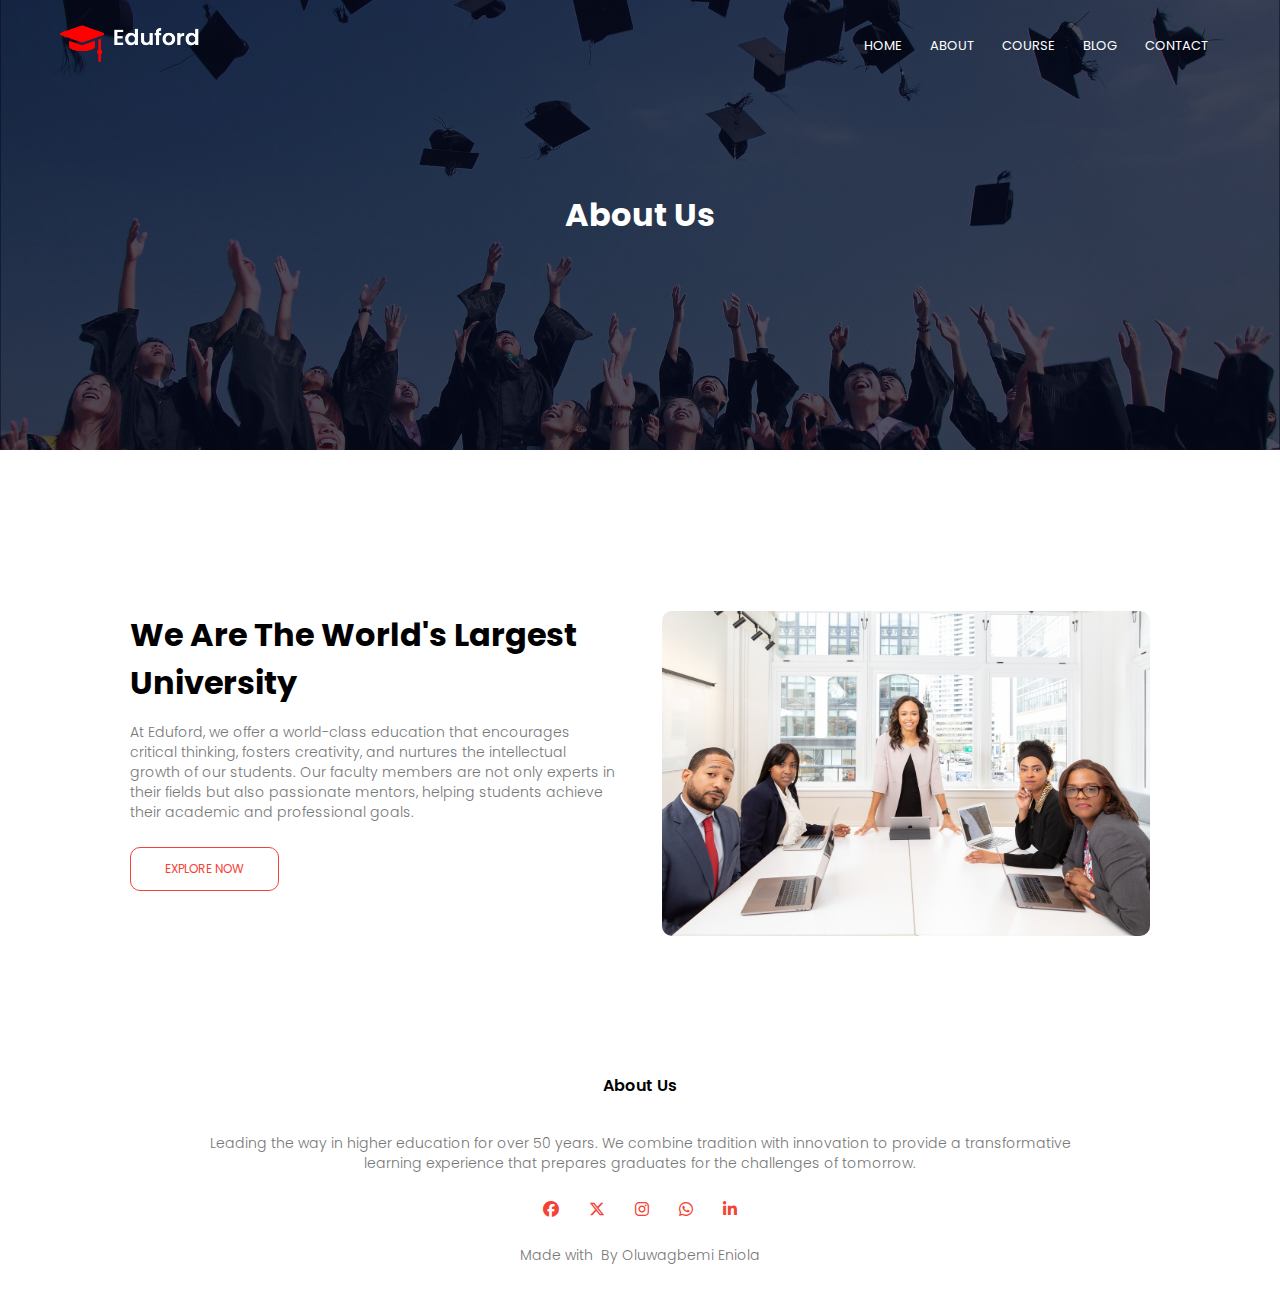
<file: about.html>
<!DOCTYPE html>
<html lang="en">
<head>
    <meta charset="UTF-8">
    <meta name="viewport" content="width=device-width, initial-scale=1.0">
    <title>Eduford University</title>
    <link rel="stylesheet" href="index.css">
    <link rel="preconnect" href="https://fonts.googleapis.com">
<link rel="preconnect" href="https://fonts.gstatic.com" crossorigin>
<link rel="preconnect" href="https://fonts.googleapis.com">
<link rel="preconnect" href="https://fonts.gstatic.com" crossorigin>
<link href="https://fonts.googleapis.com/css2?family=Inter:ital,opsz,wght@0,14..32,100..900;1,14..32,100..900&family=Miniver&family=Poppins:wght@100;300;400;600;700&family=Roboto:ital,wght@0,100..900;1,100..900&display=swap" rel="stylesheet">
<link rel="stylesheet" href="https://cdnjs.cloudflare.com/ajax/libs/font-awesome/4.7.0/css/font-awesome.min.css">
<link rel="stylesheet" href="https://cdnjs.cloudflare.com/ajax/libs/font-awesome/6.5.1/css/all.min.css">
<body>
    <section class="sub-header">
        <nav>
            <a href="index.html"><img src="logo.png"></a>
            <div class="nav-links" id="nav-links">
                <i class="fa fa-times" onclick="hideMenu()"></i>
                <ul>
                    <li><a href="">HOME</a></li>
                    <li><a href="">ABOUT</a></li>
                    <li><a href="">COURSE</a></li>
                    <li><a href="">BLOG</a></li>
                    <li><a href="">CONTACT</a></li>
                </ul>
            </div> 
            <i class="fa fa-bars" onclick="showMenu()"></i>
        </nav>
        <h1>About Us</h1>
    </section> 

    <section class="about-us">
        <div class="row">
            <div class="about-col">
                <h1>We Are The World's Largest University</h1>
                <p>At Eduford, we offer a world-class education that encourages
                    critical thinking, fosters creativity, and nurtures the
                    intellectual growth of our students. Our faculty members
                    are not only experts in their fields but also passionate
                    mentors, helping students achieve their academic and professional
                    goals.
                </p>
                <a href="" class="hero-btn red-btn">EXPLORE NOW</a>
            </div>
            <div class="about-col">
                <img src="about.jpg">
            </div>
        </div>

    </section>

    <footer>
        <h4>About Us</h4>
        <p>Leading the way in higher education for over 50 years.
        We combine tradition with innovation to provide a transformative 
        <br>learning experience that prepares graduates for the challenges of tomorrow.</p>
        <div class="icons">
            <i class="fa-brands fa-facebook"></i>
            <i class="fa-brands fa-x-twitter"></i>
            <i class="fa-brands fa-instagram"></i>
            <i class="fa-brands fa-whatsapp"></i>
            <i class="fa-brands fa-linkedin-in"></i>
        </div>
        <p>Made with <i class="fa fa-heart-o"></i> By Oluwagbemi Eniola</p>
    </footer>


    <script>
        var navLinks = document.getElementById("nav-links")
        function showMenu(){
            navLinks.style.right = "0";
        }
        function hideMenu(){
            navLinks.style.right = "-200px";
        }
    </script>
</body>
</html>
</file>
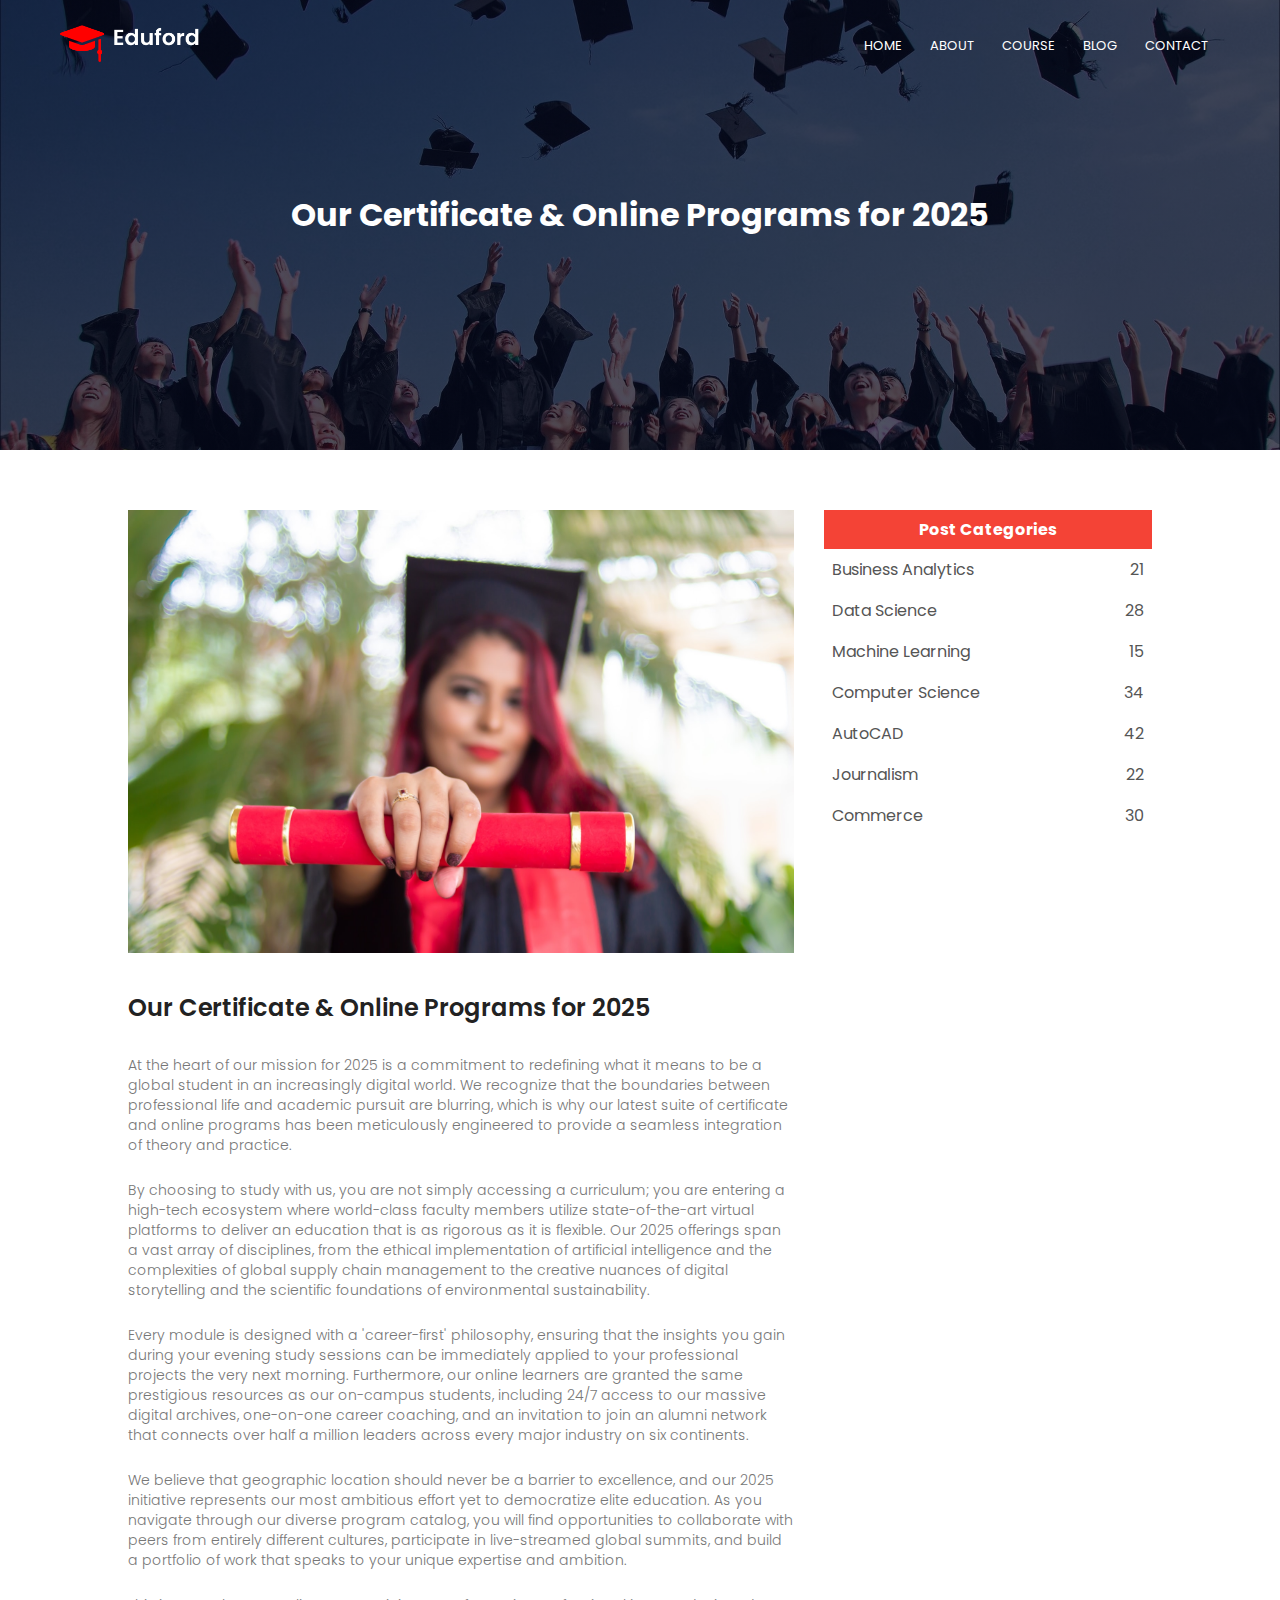
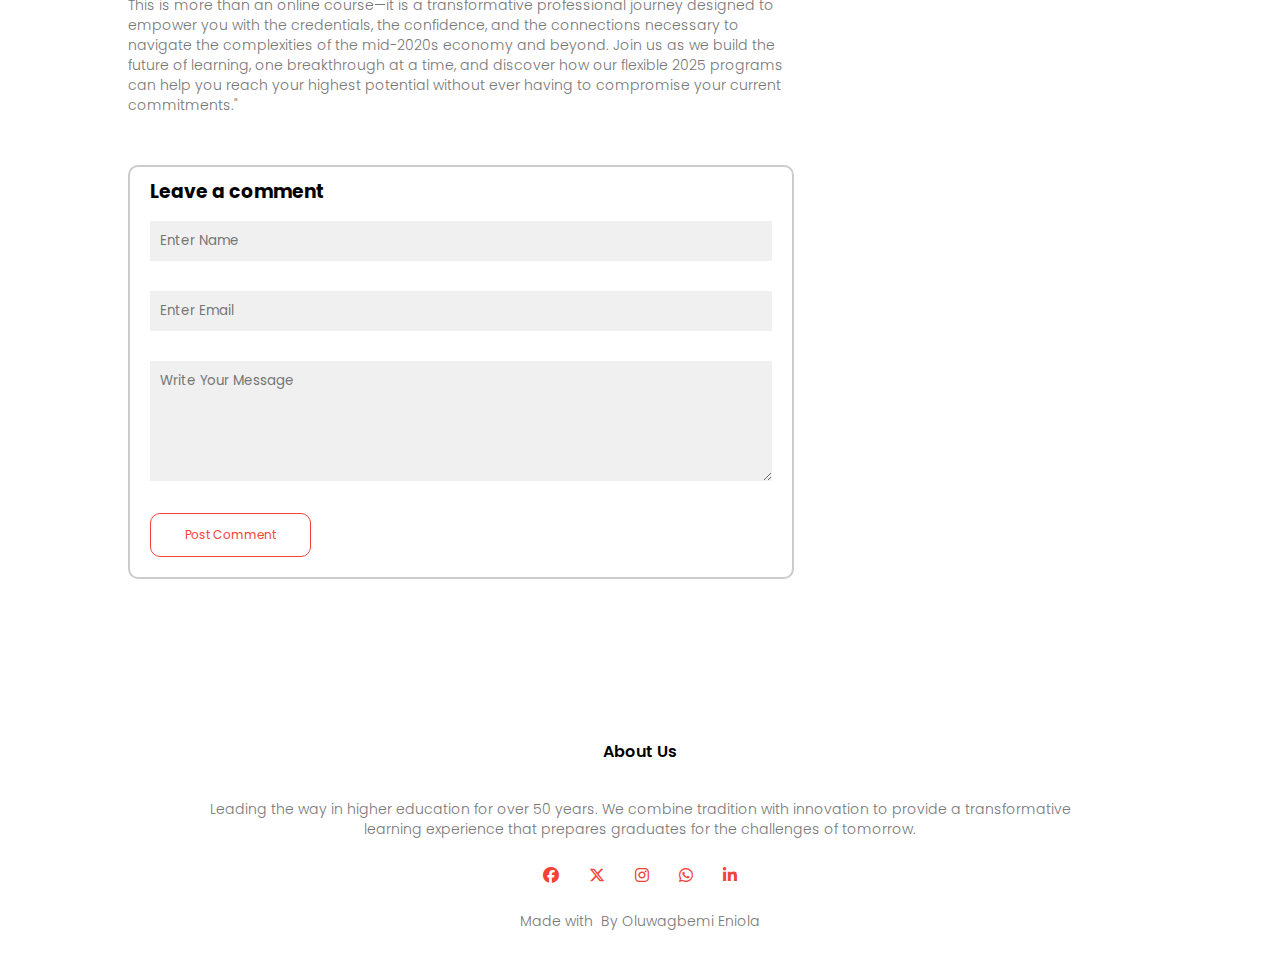
<file: blog.html>
<!DOCTYPE html>
<html lang="en">
<head>
    <meta charset="UTF-8">
    <meta name="viewport" content="width=device-width, initial-scale=1.0">
    <title>Eduford University</title>
    <link rel="stylesheet" href="index.css">
    <link rel="preconnect" href="https://fonts.googleapis.com">
<link rel="preconnect" href="https://fonts.gstatic.com" crossorigin>
<link rel="preconnect" href="https://fonts.googleapis.com">
<link rel="preconnect" href="https://fonts.gstatic.com" crossorigin>
<link href="https://fonts.googleapis.com/css2?family=Inter:ital,opsz,wght@0,14..32,100..900;1,14..32,100..900&family=Miniver&family=Poppins:wght@100;300;400;600;700&family=Roboto:ital,wght@0,100..900;1,100..900&display=swap" rel="stylesheet">
<link rel="stylesheet" href="https://cdnjs.cloudflare.com/ajax/libs/font-awesome/4.7.0/css/font-awesome.min.css">
<link rel="stylesheet" href="https://cdnjs.cloudflare.com/ajax/libs/font-awesome/6.5.1/css/all.min.css">
<body>
    <section class="sub-header">
        <nav>
            <a href="index.html"><img src="logo.png"></a>
            <div class="nav-links" id="nav-links">
                <i class="fa fa-times" onclick="hideMenu()"></i>
                <ul>
                    <li><a href="index.html">HOME</a></li>
                    <li><a href="about.html">ABOUT</a></li>
                    <li><a href="course.html">COURSE</a></li>
                    <li><a href="blog.html">BLOG</a></li>
                    <li><a href="contact.html">CONTACT</a></li>
                </ul>
            </div> 
            <i class="fa fa-bars" onclick="showMenu()"></i>
        </nav>
        <h1>Our Certificate & Online Programs for 2025</h1>
    </section> 


    <section class="blog-content">
        <div class="row">
            <div class="blog-left">
                <img src="certificate.jpg">
                <h2>Our Certificate & Online Programs for 2025</h2>
                <p>At the heart of our mission for 2025 is a commitment to redefining what it means to be a global student in an increasingly digital world. We recognize that the boundaries between professional life and academic pursuit are blurring, which is why our latest suite of certificate and 
                    online programs has been meticulously engineered to provide a seamless integration of theory and practice.</p>
                <br>
                <p>By choosing to study with us, you are not simply accessing a curriculum; you are entering a high-tech ecosystem where world-class faculty members utilize state-of-the-art virtual platforms to deliver an education that is as rigorous as it is flexible. Our 2025 offerings span a vast array of disciplines, from the ethical implementation of artificial intelligence and the complexities of global supply chain management to the creative nuances of 
                    digital storytelling and the scientific foundations of environmental sustainability.</p>
                <br>
                <p>Every module is designed with a 'career-first' philosophy, ensuring that the insights you gain during your evening study sessions can be immediately applied to your professional projects the very next morning. Furthermore, our online learners are granted the same prestigious resources as our on-campus students, including 24/7 access to our massive digital archives, one-on-one career coaching, 
                    and an invitation to join an alumni network that connects over half a million leaders across every major industry on six continents.</p>
                <br>
                <p>We believe that geographic location should never be a barrier to excellence, and our 2025 initiative represents our most ambitious effort yet to democratize elite education. As you navigate through our diverse program catalog, you will find opportunities to collaborate with peers from entirely different cultures, 
                    participate in live-streamed global summits, and build a portfolio of work that speaks to your unique expertise and ambition.</p>  
                <br>
                <p>This is more than an online course—it is a transformative professional journey designed to empower you with the credentials, the confidence, and the connections necessary to navigate the complexities of the mid-2020s economy and beyond. Join us as we build the future of learning, one breakthrough at a time, 
                    and discover how our flexible 2025 programs can help you reach your highest potential without ever having to compromise your current commitments."</p>     
                    
                <div class="comment-box">
                    <h3>Leave a comment</h3>
                    <form class="comment-form">
                        <input type="text" placeholder="Enter Name">
                        <input type="email" placeholder="Enter Email">
                        <textarea rows="5" placeholder="Write Your Message"></textarea>
                        <button type="submit" class="hero-btn red-btn">Post Comment</button>
                    </form>
                </div>    
            </div>

            <div class="blog-right">
                <h3>Post Categories</h3>
                <div>
                    <span>Business Analytics</span>
                    <span>21</span>
                </div>
                 <div>
                    <span>Data Science</span>
                    <span>28</span>
                </div>
                 <div>
                    <span>Machine Learning</span>
                    <span>15</span>
                </div>
                 <div>
                    <span>Computer Science</span>
                    <span>34</span>
                </div>
                 <div>
                    <span>AutoCAD</span>
                    <span>42</span>
                </div>
                 <div>
                    <span>Journalism</span>
                    <span>22</span>
                </div>
                 <div>
                    <span>Commerce</span>
                    <span>30</span>
                </div>
            </div>
        </div>
    </section>

     

    <footer>
        <h4>About Us</h4>
        <p>Leading the way in higher education for over 50 years.
        We combine tradition with innovation to provide a transformative 
        <br>learning experience that prepares graduates for the challenges of tomorrow.</p>
        <div class="icons">
            <i class="fa-brands fa-facebook"></i>
            <i class="fa-brands fa-x-twitter"></i>
            <i class="fa-brands fa-instagram"></i>
            <i class="fa-brands fa-whatsapp"></i>
            <i class="fa-brands fa-linkedin-in"></i>
        </div>
        <p>Made with <i class="fa fa-heart-o"></i> By Oluwagbemi Eniola</p>
    </footer>


    <script>
        var navLinks = document.getElementById("nav-links")
        function showMenu(){
            navLinks.style.right = "0";
        }
        function hideMenu(){
            navLinks.style.right = "-200px";
        }
    </script>
</body>
</html>
</file>
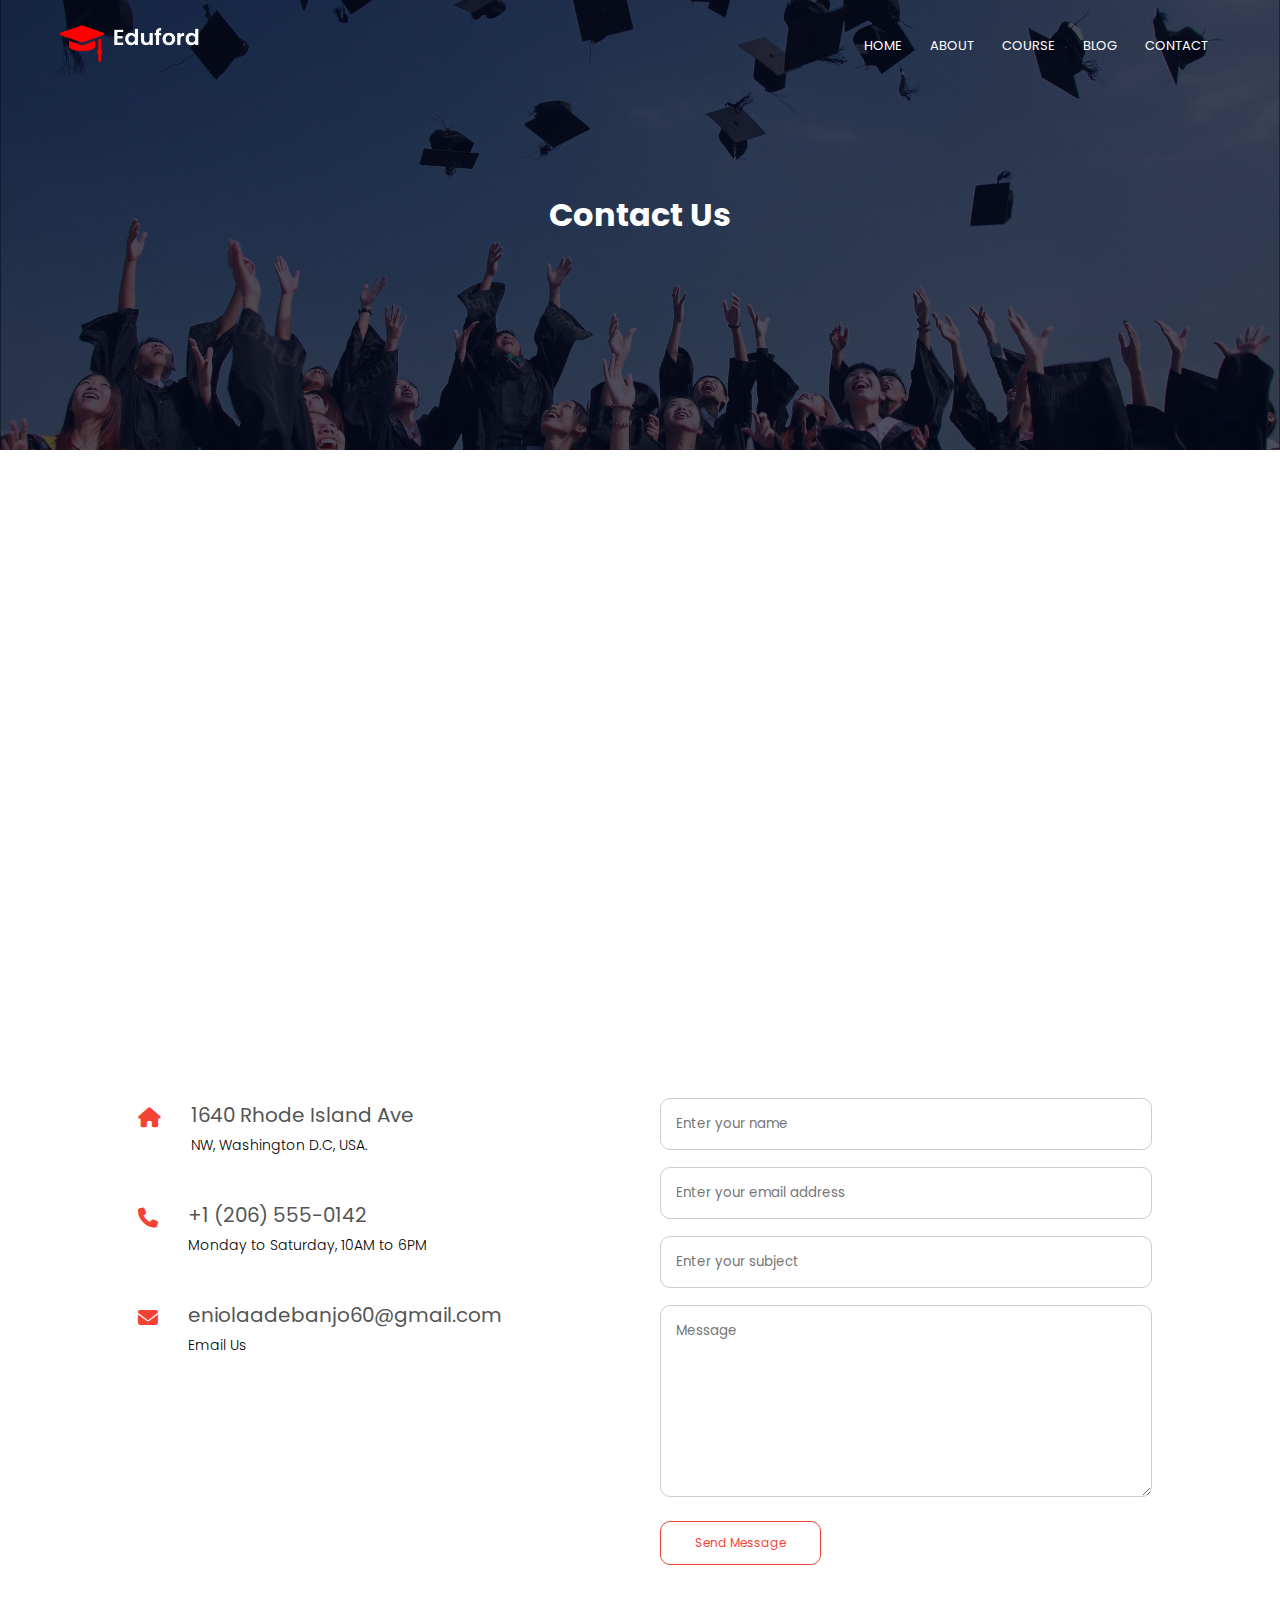
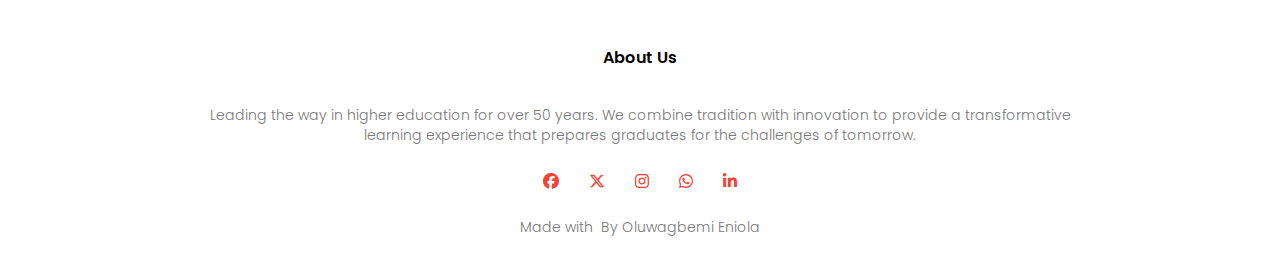
<file: contact.html>
<!DOCTYPE html>
<html lang="en">
<head>
    <meta charset="UTF-8">
    <meta name="viewport" content="width=device-width, initial-scale=1.0">
    <title>Eduford University</title>
    <link rel="stylesheet" href="index.css">
    <link rel="preconnect" href="https://fonts.googleapis.com">
<link rel="preconnect" href="https://fonts.gstatic.com" crossorigin>
<link rel="preconnect" href="https://fonts.googleapis.com">
<link rel="preconnect" href="https://fonts.gstatic.com" crossorigin>
<link href="https://fonts.googleapis.com/css2?family=Inter:ital,opsz,wght@0,14..32,100..900;1,14..32,100..900&family=Miniver&family=Poppins:wght@100;300;400;600;700&family=Roboto:ital,wght@0,100..900;1,100..900&display=swap" rel="stylesheet">
<link rel="stylesheet" href="https://cdnjs.cloudflare.com/ajax/libs/font-awesome/4.7.0/css/font-awesome.min.css">
<link rel="stylesheet" href="https://cdnjs.cloudflare.com/ajax/libs/font-awesome/6.5.1/css/all.min.css">
<body>
    <section class="sub-header">
        <nav>
            <a href="index.html"><img src="logo.png"></a>
            <div class="nav-links" id="nav-links">
                <i class="fa fa-times" onclick="hideMenu()"></i>
                <ul>
                    <li><a href="index.html">HOME</a></li>
                    <li><a href="about.html">ABOUT</a></li>
                    <li><a href="course.html">COURSE</a></li>
                    <li><a href="blog.html">BLOG</a></li>
                    <li><a href="contact.html">CONTACT</a></li>
                </ul>
            </div> 
            <i class="fa fa-bars" onclick="showMenu()"></i>
        </nav>
        <h1>Contact Us</h1>
    </section> 

    <section class="location">
        <iframe src="https://www.google.com/maps/embed?pb=!1m18!1m12!1m3!1d99370.3400192986!2d-77.09697674808059!3d38.89372554399098!2m3!1f0!2f0!3f0!3m2!1i1024!2i768!4f13.1!3m3!1m2!1s0x89b7c6de5af6e45b%3A0xc2524522d4885d2a!2sWashington%2C%20DC%2C%20USA!5e0!3m2!1sen!2sng!4v1767089544281!5m2!1sen!2sng" width="600" height="450" style="border:0;" allowfullscreen="" loading="lazy" referrerpolicy="no-referrer-when-downgrade"></iframe>
    </section>

    <section class="contact-us">
        <div class="row">
            <div class="contact-col">
                <div>
                    <i class="fa-solid fa-home"></i>
                    <span>
                        <h5>1640 Rhode Island Ave</h5>
                        <p>NW, Washington D.C, USA.</p>
                    </span>
                </div>
                <div>
                    <i class="fa-solid fa-phone"></i>
                    <span>
                        <h5>+1 (206) 555-0142</h5>
                        <p>Monday to Saturday, 10AM to 6PM</p>
                    </span>
                </div>
                <div>
                    <i class="fa-solid fa-envelope"></i>
                    <span>
                        <h5>eniolaadebanjo60@gmail.com</h5>
                        <p>Email Us</p>
                    </span>
                </div>
            </div>
            <div class="contact-col">
                <form action="">
                    <input type="text" placeholder="Enter your name" required>
                    <input type="email" placeholder="Enter your email address" required>
                    <input type="text" placeholder="Enter your subject" required>
                    <textarea rows="8" placeholder="Message" required></textarea>
                    <button type="submit" class="hero-btn red-btn">Send Message</button>
                </form>
            </div>
        </div>
    </section>
    <footer>
        <h4>About Us</h4>
        <p>Leading the way in higher education for over 50 years.
        We combine tradition with innovation to provide a transformative 
        <br>learning experience that prepares graduates for the challenges of tomorrow.</p>
        <div class="icons">
            <i class="fa-brands fa-facebook"></i>
            <i class="fa-brands fa-x-twitter"></i>
            <i class="fa-brands fa-instagram"></i>
            <i class="fa-brands fa-whatsapp"></i>
            <i class="fa-brands fa-linkedin-in"></i>
        </div>
        <p>Made with <i class="fa fa-heart-o"></i> By Oluwagbemi Eniola</p>
    </footer>


    <script>
        var navLinks = document.getElementById("nav-links")
        function showMenu(){
            navLinks.style.right = "0";
        }
        function hideMenu(){
            navLinks.style.right = "-200px";
        }
    </script>
</body>
</html>
</file>
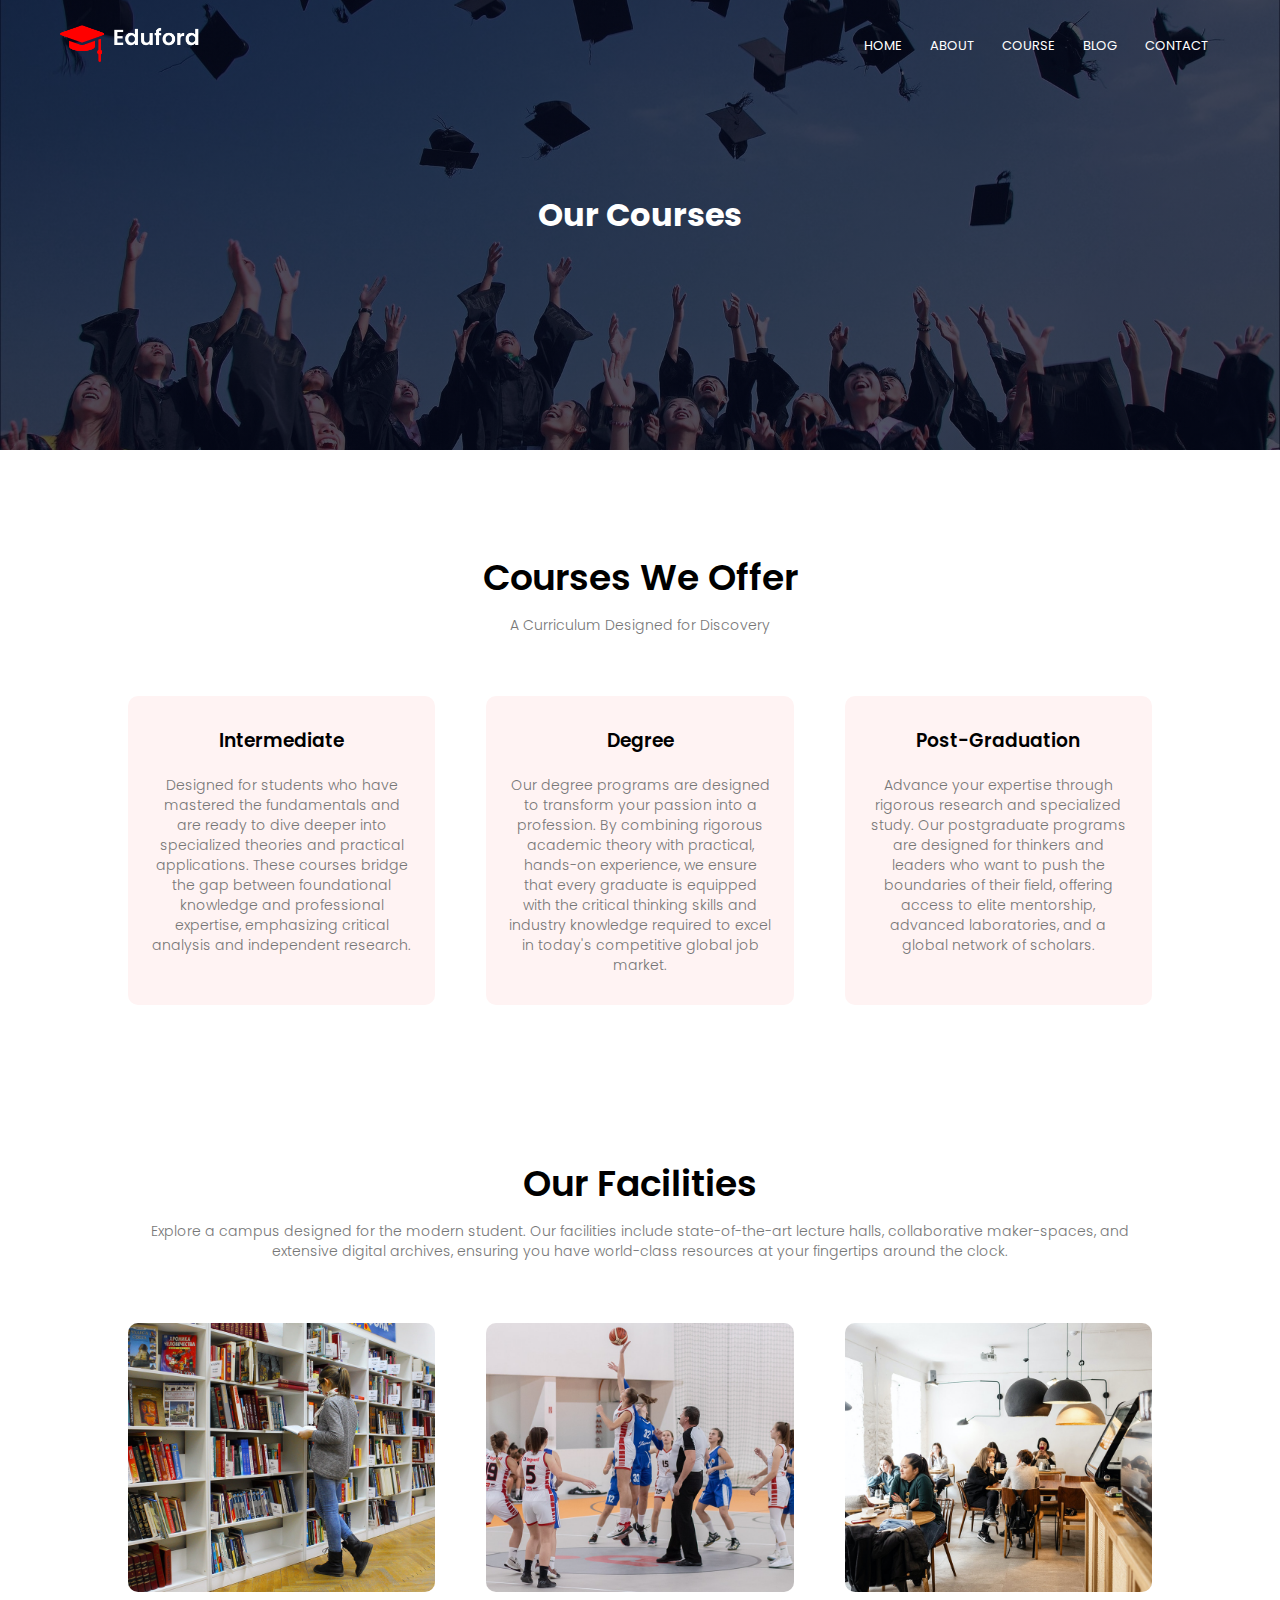
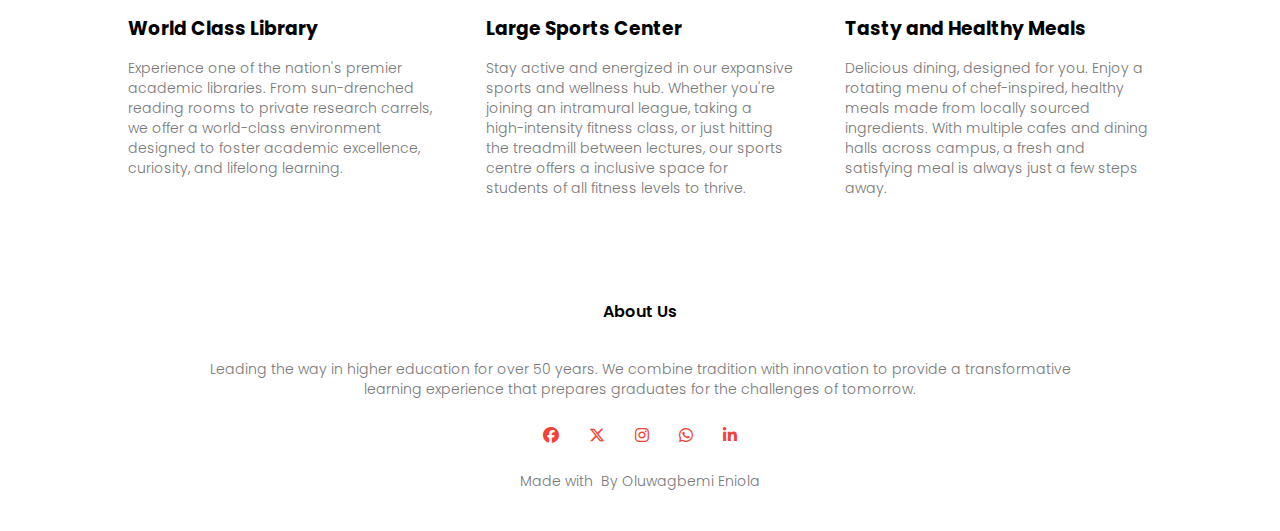
<file: course.html>
<!DOCTYPE html>
<html lang="en">
<head>
    <meta charset="UTF-8">
    <meta name="viewport" content="width=device-width, initial-scale=1.0">
    <title>Eduford University</title>
    <link rel="stylesheet" href="index.css">
    <link rel="preconnect" href="https://fonts.googleapis.com">
<link rel="preconnect" href="https://fonts.gstatic.com" crossorigin>
<link rel="preconnect" href="https://fonts.googleapis.com">
<link rel="preconnect" href="https://fonts.gstatic.com" crossorigin>
<link href="https://fonts.googleapis.com/css2?family=Inter:ital,opsz,wght@0,14..32,100..900;1,14..32,100..900&family=Miniver&family=Poppins:wght@100;300;400;600;700&family=Roboto:ital,wght@0,100..900;1,100..900&display=swap" rel="stylesheet">
<link rel="stylesheet" href="https://cdnjs.cloudflare.com/ajax/libs/font-awesome/4.7.0/css/font-awesome.min.css">
<link rel="stylesheet" href="https://cdnjs.cloudflare.com/ajax/libs/font-awesome/6.5.1/css/all.min.css">
<body>
    <section class="sub-header">
        <nav>
            <a href="index.html"><img src="logo.png"></a>
            <div class="nav-links" id="nav-links">
                <i class="fa fa-times" onclick="hideMenu()"></i>
                <ul>
                    <li><a href="index.html">HOME</a></li>
                    <li><a href="about.html">ABOUT</a></li>
                    <li><a href="course.html">COURSE</a></li>
                    <li><a href="blog.html">BLOG</a></li>
                    <li><a href="contact.html">CONTACT</a></li>
                </ul>
            </div> 
            <i class="fa fa-bars" onclick="showMenu()"></i>
        </nav>
        <h1>Our Courses</h1>
    </section> 

    <section class="course">
        <h1>Courses We Offer</h1>
        <p>A Curriculum Designed for Discovery</p>

        <div class="row">
            <div class="course-col">
                <h3>Intermediate</h3>
                <p>Designed for students who have mastered the fundamentals and are ready to 
                    dive deeper into specialized theories and practical applications. These courses 
                    bridge the gap between foundational knowledge and professional expertise, 
                    emphasizing critical analysis and independent research.</p>
            </div>

            <div class="course-col">
                <h3>Degree</h3>
                <p>Our degree programs are designed to transform your passion into a profession. 
                    By combining rigorous academic theory with practical, hands-on experience,
                     we ensure that every graduate is equipped with the critical thinking skills 
                     and industry knowledge required to excel in today's competitive global job market.</p>
            </div>

            <div class="course-col">
                <h3>Post-Graduation</h3>
                <p>Advance your expertise through rigorous research and specialized study. 
                    Our postgraduate programs are designed for thinkers and leaders who want to push the boundaries of their field, 
                    offering access to elite mentorship, advanced laboratories, and a global network of scholars.</p>
            </div>
        </div>
    </section>

     <section class="facilities">
        <div class="facilities-content">
            <h1>Our Facilities</h1>
            <p>Explore a campus designed for the modern student. Our facilities include state-of-the-art lecture halls, collaborative maker-spaces, 
                and extensive digital archives, ensuring you have world-class resources at your fingertips around the clock.</p>
        

            <div class="row">
                <div class="facilities-col">
                    <img src="library.png">
                    <h3>World Class Library</h3>
                    <p>Experience one of the nation's premier academic libraries. From sun-drenched reading rooms to private research carrels, 
                    we offer a world-class environment designed to foster academic excellence, curiosity, and lifelong learning.</p>
                </div>

                <div class="facilities-col">
                    <img src="basketball.png">
                    <h3>Large Sports Center</h3>
                    <p>Stay active and energized in our expansive sports and wellness hub. 
                    Whether you're joining an intramural league, taking a high-intensity fitness class, 
                    or just hitting the treadmill between lectures, 
                    our sports centre offers a inclusive space for students of all fitness levels to thrive.</p>
                </div>

                <div class="facilities-col">
                    <img src="cafeteria.png">
                    <h3>Tasty and Healthy Meals</h3>
                    <p>Delicious dining, designed for you. Enjoy a rotating menu of chef-inspired, healthy meals made from locally sourced ingredients. 
                    With multiple cafes and dining halls across campus, a fresh and satisfying meal is always just a few steps away.</p>
                </div>
            </div>
        </div>    
    </section>

    <footer>
        <h4>About Us</h4>
        <p>Leading the way in higher education for over 50 years.
        We combine tradition with innovation to provide a transformative 
        <br>learning experience that prepares graduates for the challenges of tomorrow.</p>
        <div class="icons">
            <i class="fa-brands fa-facebook"></i>
            <i class="fa-brands fa-x-twitter"></i>
            <i class="fa-brands fa-instagram"></i>
            <i class="fa-brands fa-whatsapp"></i>
            <i class="fa-brands fa-linkedin-in"></i>
        </div>
        <p>Made with <i class="fa fa-heart-o"></i> By Oluwagbemi Eniola</p>
    </footer>


    <script>
        var navLinks = document.getElementById("nav-links")
        function showMenu(){
            navLinks.style.right = "0";
        }
        function hideMenu(){
            navLinks.style.right = "-200px";
        }
    </script>
</body>
</html>
</file>
<file: index.css>
*{
    margin: 0;
    padding: 0;
    box-sizing: border-box;
    font-family: "Poppins", sans-serif;
}
/*header styling*/
.header{
    min-height: 100vh;
    width: 100%;
    background-image: linear-gradient(rgba(4,9,30,0.7),rgba(4,9,30,0.7)), url(banner.png);
    background-position: center;
    background-size: cover;
    position: relative;
}
nav{
    display: flex;
    padding: 20px 60px;
    justify-content: space-between;
    align-items: center;
}
nav img{
    width: 140px;
}
.nav-links{
    flex: 1;
    text-align: right;
}
.nav-links ul li{
    list-style: none;
    display: inline-block;
    padding: 12px;
    position: relative;
}
.nav-links ul li::after{
    content: "";
    width: 0;
    height: 2px;
    background: #f44336;
    display: block;
    margin:auto;
    transition: 0.5s ease;
}
.nav-links ul li:hover::after{
    width: 100%;
}
.nav-links ul li a{
    text-decoration: none;
    color: #fff;
    font-size: 13px;
}
nav .fa{
    display: none;
}

/* body styling*/
.text-box{
    width: 90%;
    color: #fff;
    position: absolute;
    top: 50%;
    left: 50%;
    transform: translate(-50%, -50%);
    text-align: center;
}
.text-box h1{
    font-size: 60px;
}
.text-box p{
    padding: 10px 0 40px;
    font-size: 14px;
    color: #fff;
}
.hero-btn{
    display: inline-block;
    text-decoration: none;
    color: #fff;
    border: 1px solid #fff;
    padding: 12px 34px;
    background: transparent;
    font-size: 12px;
    position: relative;
    cursor: pointer;
    transition: 0.5s ease;
}
.hero-btn:hover{
    border: 1px solid #f44336;
    background: #f44336;
} 

/*course section*/
.course{
    width: 80%;
    margin: auto;
    text-align: center;
    padding-top: 100px;
}
.course h1{
    font-size: 36px;
    font-weight: 600;
}
.course p{
    color: #777;
    font-size: 14px;
    font-weight: 300;
    line-height: 20px;
    padding: 10px;
}
.row{
    margin-top: 5%;
    display: flex;
    justify-content: space-between;
}
.course-col{
    flex-basis: 30%;
    background: #fff3f3;
    border-radius: 10px;
    margin-bottom: 5%;
    padding: 20px 12px;
    box-sizing: border-box;
}
.course-col:hover{
    box-shadow: 0 0 20px 0px rgba(0,0,0,0.2);
}
.course-col h3{
    text-align: center;
    font-weight: 600;
    margin: 10px 0;
}

/*campus section*/
.campus{
    width: 100%;           
    margin: auto;
    text-align: center;
    padding: 50px 0;       
    background-color:#CCDBFD;  
}
.campus h1{
    font-size: 36px;
    font-weight: 600;
}
.campus p{
    color: #777;
    font-size: 14px;
    font-weight: 300;
    line-height: 20px;
    padding: 10px;
}
.campus-content{
    width: 80%;
    margin: auto;
}
.campus-col{
    flex-basis: 30%;
    border-radius: 10px;
    margin-bottom: 30px;
    position: relative;
    overflow: hidden;
}
.campus-col img{
    width: 100%;
    display: block;
}
.layer{
    background: transparent;
    height: 100%;
    width: 100%;
    position: absolute;
    top: 0;
    left: 0;
    transition: 0.3s ease;
}
.layer h3{
    width: 100%;
    font-weight: 500;
    color: #fff;
    font-size: 25px;
    position: absolute;
    bottom: 0;
    left: 50%;
    opacity: 0;
    transform: translateX(-50%);
    transition:  0.3s ease;
}
.layer:hover h3{
    bottom: 50%;
    opacity: 1;
}
.layer:hover{
    background: rgba(226,0,0,0.7);
}

/*facilities styling*/
.facilities{
    width: 100%;       
    background-color:white;
}
.facilities-content{
    width: 80%;
    margin: auto;
    text-align: center;
    padding-top: 100px;
}
.facilities h1{
    font-size: 36px;
    font-weight: 600;
}
.facilities p{
    color: #777;
    font-size: 14px;
    font-weight: 300;
    line-height: 20px;
    padding: 10px;
}
.facilities-col{
    flex-basis: 30%;
    border-radius: 10px;
    margin-bottom: 5%;
    text-align: left;
}
.facilities-col h3{
    text-align: left;
    margin-top: 15px;
    margin-bottom: 15px;
}
.facilities-col p{
    padding: 0;
    text-align: left;
}
.facilities-col img{
    width: 100%;
    border-radius: 10px;
}

/*testimonial section*/
.testimonial{
    width: 100%;       
}
.testimonial-content{
    width: 80%;
    margin: auto;
    text-align: center;
    padding-top: 100px;
}
.testimonial h1{
    font-size: 36px;
    font-weight: 600;
}
.testimonial span{
    color: orange;
}
.testimonial p{
    color: #777;
    font-size: 14px;
    font-weight: 300;
    line-height: 20px;
    padding: 10px;
}
.testimonial-col{
    flex-basis: 45%;
    border-radius: 10px;
    margin-bottom: 5%;
    text-align: left;
    background: #fff3f3;
    padding: 25px;
    cursor: pointer;
    display: flex;
}
.testimonial-col img{
    height: 40px;
    margin-left: 5px;
    margin-right: 30px;
    border-radius: 50%;
}
.testimonial-col h3{
    padding-top: 10px;
}
.testimonial-col i{
    color: orange;
}

/*call to action*/
.cta{
    margin: 100px auto;
    width: 80%;
    background-image: linear-gradient(rgba(0,0,0,0.7), rgba(0,0,0,0.7)), url(banner2.jpg);
    background-position: center;
    background-size: cover;
    border-radius: 10px;
    text-align: center;
    padding: 100px 0;
}
.cta h1{
    color: #fff;
    margin-bottom: 40px;
    padding: 0;
}

/*footer*/
footer{
    width: 100%;
    text-align: center;
    padding: 30px 0;
}
footer h4{
    margin-bottom: 25px;
    margin-top: 20px;
    font-weight: 600;
}
footer p{
    color: #777;
    font-size: 14px;
    font-weight: 300;
    line-height: 20px;
    padding: 10px;
}
.icons i{
    color: #f44336;
    margin: 0 13px;
    cursor: pointer;
    padding: 18px 0;
}
.fa-heart-o{
    color: #f44336;
}

/*about us section*/
.sub-header{
    height: 50vh;
    width: 100%;
    background-image: linear-gradient(rgba(4,9,30,0.7),rgba(4,9,30,0.7)), url(background.jpg);
    background-position: center;
    background-size: cover;
    text-align: center;
    color: #fff;
}
.sub-header h1{
    margin-top: 100px;
}
.about-us{
    width: 80%;
    margin: auto;
    padding-top: 80px;
    padding-bottom: 50px;
}
.about-col{
    flex-basis: 48%;
    padding: 30px 2px;
}
.about-col img{
    width: 100%;
    border-radius: 10px;
}
.about-col h1{
    padding-top: 0;
}
.about-col p{
    padding: 15px 0 25px;
    color: #777;
    font-size: 14px;
    font-weight: 300;
    line-height: 20px;
}
.red-btn{
    border: 1px solid #f44336;
    background: transparent;
    color: #f44336;
    transition: 0.3s ease;
    border-radius: 10px;
}
.red-btn:hover{
    color: #fff;
}

/*blog section*/
.blog-content .row{
    width: 80%;
    margin: auto;
    padding: 60px 0;
}
.blog-left{
    flex-basis: 65%;
}
.blog-left img{
    width: 100%;
}
.blog-left h2{
    color: #222;
    font-weight: 600;
    margin: 30px 0;
}
.blog-left p{
    color: #777;
    font-size: 14px;
    font-weight: 300;
    line-height: 20px;
}
.blog-right{
    flex-basis: 32%;
}
.blog-right h3{
    background: #f44336;
    color: #fff;
    padding: 7px 0;
    font-size: 16px;
    text-align: center;
}
.blog-right div{
    display: flex;
    align-items: center;
    justify-content: space-between;
    color: #555;
    padding: 8px;
    box-sizing: border-box;
}
.comment-box{
    border: 2px solid #ccc;
    border-radius: 10px;
    margin: 50px 0;
    padding: 10px 20px;
}
.comment-box h3{
    text-align: left;
}
.comment-form input, .comment-form textarea{
    width: 100%;
    padding: 10px;
    margin: 15px 0;
    box-sizing: border-box;
    border: none;
    outline: none;
    background: #f0f0f0;
}
.comment-form button{
    margin: 10px 0;
}

/*contact section*/
.location{
    width: 80%;
    margin: auto;
    padding: 70px 0;
}
.location iframe{
    width: 100%;
}
.contact-us{
    width: 80%;
    margin: auto;
}
.contact-col{
    flex-basis: 48%;
    margin-bottom: 30px;
}
.contact-col div{
    display: flex;
    align-items: center;
    margin-bottom: 40px;
}
.contact-col div .fa-solid{
    font-size: 20px;
    color: #f44336;
    margin: 10px;
    margin-bottom: 30px;
    justify-content: center;
    margin-right: 30px;
}
.contact-col div p{
    font-size: 14px;
    font-weight: 300;
    padding: 0;
}
.contact-col div h5{
    font-size: 20px;
    margin-bottom: 5px;
    color: #555;
    font-weight: 400;
}
.contact-col form{
    width: 100%;
}
.contact-col input, .contact-col textarea{
    width: 100%;
    padding: 15px;
    margin-bottom: 17px;
    outline: none;
    border: 1px solid #ccc;
    border-radius: 10px;
    box-sizing: border-box;
}
/*responsiveness*/
@media(max-width: 700px){
    .text-box h1{
        font-size: 20px;
    }
    .nav-links ul li{
        display: block; 
    }
    .nav-links{
        position: fixed;
        background: #f44336;
        height: 100vh;
        width: 200px;
        top: 0;
        right: -200px;
        text-align: left;
        z-index: 2;
        transition: 0.5s ease;
    }
    .nav-links ul{
        padding: 30px;
    }
    nav .fa{
        display: block;
        color: #fff;
        margin: 10px;
        font-size: 20px;
        cursor: pointer;
    }
    .row{
        flex-direction: column;
    }
    .testimonial-col img{
        margin-left: 0;
        margin-right: 15px;
    }
    .cta h1{
        font-size: 25px;
    }
    .sub-header h1{
        font-size: 25px;
    }
    .contact-col div h5{
        font-size: 14px;
        margin-bottom: 5px;
        color: #555;
        font-weight: 400;
    }

}
</file>
